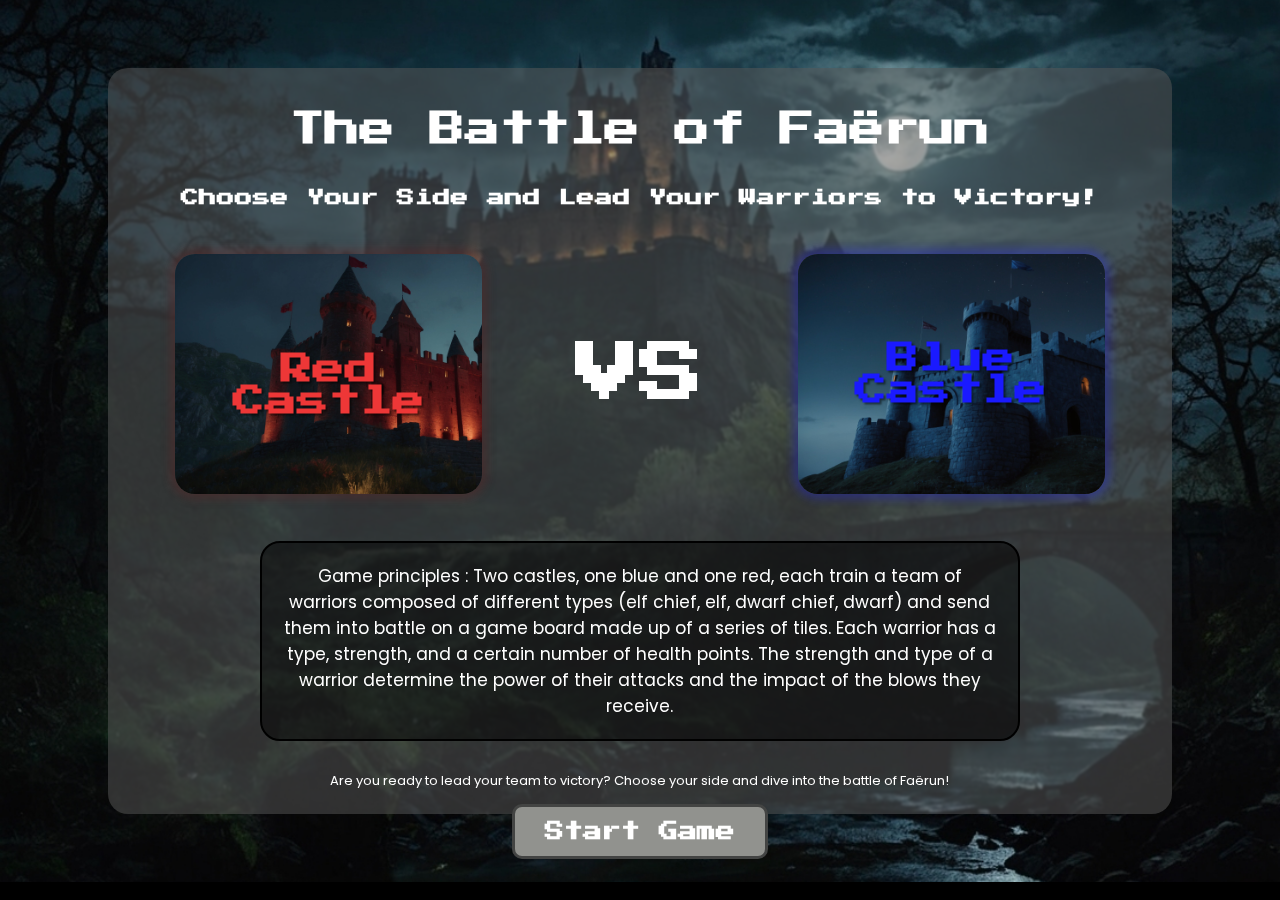
<file: pages/loadScreen.html>
<!DOCTYPE html>
<html lang="en">
  <head>
    <meta charset="UTF-8" />
    <meta name="viewport" content="width=device-width, initial-scale=1.0" />
    <title>The Battle of Faërun</title>
    <link rel="stylesheet" href="../styles/screen.css" />
  </head>
  <body>
    <audio
    id="start-sound"
    src="/audio/startSound.m4a"
    preload="auto"
    autoplay
    loop
    ></audio>
   
    <div class="screenContainer">
      <!-- <div class="container1"> -->
        <div class="contentContainer1">
          <h1>The Battle of Faërun</h1>
          <h3>Choose Your Side and Lead Your Warriors to Victory!</h3>
          <div class="castles">
            <div class="redCastle">
              <h4>Red Castle</h4>
            </div>
            <h3>VS</h3>
            <div class="blueCastle">
              <h4>Blue Castle</h4>
            </div>
          </div>
          <div class="description">
            <p class="firstParagraphe">
              Game principles : Two castles, one blue and one red, each train a team of warriors
              composed of different types (elf chief, elf, dwarf chief, dwarf)
              and send them into battle on a game board made up of a series of
              tiles. Each warrior has a type, strength, and a certain number of
              health points. The strength and type of a warrior determine the
              power of their attacks and the impact of the blows they receive.
            </p>
         
            <p class="secondParagraphe">  Are you ready to lead your team to victory? Choose your side and
              dive into the battle of Faërun!</p>
          </div>
          <button id="startButton">Start Game</button>
        <!-- </div> -->
      </div>


      <!-- <div class="castleSection" id="blueCastle">
        <h2>Blue Castle</h2>
        <img src="../images/blueCastle.png" alt="Blue Castle" />
        <div class="warriors">
          <div class="warrior">
            <img
              src="../images/blue/blue-nain.png"
              style="height: 250px; width: 250px"
              alt="Dwarf"
            />
            <h3>Dwarf</h3>
            <p>Force: 10, Health Points: 100</p>
          </div>
          <div class="warrior">
            <img
              src="../images/blue/blue-elfe.png"
              style="height: 250px; width: 250px"
              alt="Elf"
            />
            <h3>Elf</h3>
            <p>Force: 20, Health Points: 100</p>
          </div>
          <div class="warrior">
            <img src="../images/blue/blue-chefNain.png" alt="Dwarf Chief" />
            <h3>Dwarf Chief</h3>
            <p>Force: 10, Health Points: 100</p>
          </div>
          <div class="warrior">
            <img
              src="../images/blue/blue-chefElfe.png"
              style="height: 250px; width: 250px"
              alt="Elf Chief"
            />
            <h3>Elf Chief</h3>
            <p>Force: 40, Health Points: 100</p>
          </div>
        </div>
      </div>
      <div class="castleSection" id="redCastle">
        <h2>Red Castle</h2>
        <img src="../images/redCastle.png" alt="Red Castle" />
        <div class="warriors">
          <div class="warrior">
            <img
              src="../images/red/red-nain.png
            "
              style="height: 250px; width: 250px"
              alt="Dwarf"
            />
            <h3>Dwarf</h3>
            <p>Force: 10, Health Points: 100</p>
          </div>
          <div class="warrior">
            <img
              src="../images/red/red-elfe.png"
              style="height: 250px; width: 250px"
              alt="Elf"
            />
            <h3>Elf</h3>
            <p>Force: 20, Health Points: 100</p>
          </div>
          <div class="warrior">
            <img src="../images/red/red-chefNain.png" alt="Dwarf Chief" />
            <h3>Dwarf Chief</h3>
            <p>Force: 10, Health Points: 100</p>
          </div>
          <div class="warrior">
            <img
              src="../images/red/red-chefElfe.png"
              style="height: 250px; width: 250px"
              alt="Elf Chief"
            />
            <h3>Elf Chief</h3>
            <p>Force: 40, Health Points: 100</p>
          </div>
        </div>
      </div> -->



    </div>
    <script>
      document.getElementById("startButton").addEventListener("click", () => {
        window.location.href = "index.html";
      });
    </script>
  </body>
</html>
</file>
<file: styles/screen.css>
@import url("https://fonts.googleapis.com/css2?family=Press+Start+2P&display=swap");
@import url('https://fonts.googleapis.com/css2?family=Poppins:ital,wght@0,100;0,200;0,300;0,400;0,500;0,600;0,700;0,800;0,900;1,100;1,200;1,300;1,400;1,500;1,600;1,700;1,800;1,900&display=swap');

body {
  display: flex;
  justify-content: center;
  align-items: center;
  flex-direction: column;
  background-color: #000;
  margin: 0;
  font-family: "Press Start 2P", cursive;
  color: #fff;
  overflow-x: hidden;
}

.screenContainer {

  background-image: url("/images/background.jpg");
  background-size: cover;
  background-position: center;
  width: 100vw;
  height: 98vh;
  display: flex;
  justify-content: center;
  align-items: center;
}

.container1 {

  background-color: rgba(90, 90, 90, 0.5);
  backdrop-filter: blur(1px);
  border-radius: 20px;
  display: flex;
  flex-wrap: wrap;
  justify-content: center;
  align-items: center;
  padding: 20px;
  border-radius: 20px;
}

.contentContainer1 {
  background-color: rgba(90, 90, 90, 0.5);
  backdrop-filter: blur(1px);
  border-radius: 20px;
  display: flex;
  flex-wrap: wrap;
  justify-content: center;
  align-items: center;
  width: 80%;
  height: 80%;
  padding: 20px;
  border-radius: 20px;
  animation: slideIn 1s ease-out;
  text-align: center;
}

h1 {
  font-size: 2.2rem;

}

h3 {
  font-size: 1.1rem;

}

.description {
  font-family: Poppins;

  font-size: 1rem;
  display: flex;
  flex-wrap: wrap;
  justify-content: center;
  align-items: center;
}

.description  .firstParagraphe {
  background-color: rgba(0, 0, 0, 0.5); 
  border-radius: 20px;
  padding: 20px;
  border :  2px solid #000000;
  font-size: 17px;
  width: 70%;
  text-align: center;
}

.description  .secondParagraphe {
  font-size: 13px;
  width: 70%;
  text-align: center;
}




.castles {
  width: 100%;
  height: 300px;
  display: flex;
  justify-content: space-around;
  align-items: center;
}

.castles h3 {
  font-size: 4rem;

}

.redCastle {
  background-image: url("/images/redCastle.jpg");
  display: flex;
  justify-content: center;
  align-items: center;
  width: 30%;
  height: 80%;
  background-size: cover;
  border-radius: 20px;
  backdrop-filter: blur(1px);
  /* shadow */
   box-shadow: 0 0 10px 5px rgba(114, 32, 32, 0.3);
}
.redCastle > h4 {
  font-size: 2rem;
  color: rgb(238, 55, 55);
  text-shadow: 2px 2px 2px rgba(0, 0, 0, 0.5);
  stroke: 2px;
  margin-bottom: 20px;
}

.blueCastle {
  background-image: url("/images/blueCastle.jpg");
  width: 30%;
  height: 80%;
  background-size: cover;
  border-radius: 20px;
  backdrop-filter: blur(1px);
  display: flex;
  justify-content: center;
  align-items: center;
  /* shadow */
   box-shadow: 0 0 10px 5px rgba(26, 26, 255, 0.3);
}

.blueCastle:hover {
  transform: scale(1.1);
  transition: transform 0.3s;
  box-shadow: 0 0 10px 5px rgba(26, 26, 255, 0.5);
}

.redCastle:hover {
  transform: scale(1.1);
  transition: transform 0.3s;
  box-shadow: 0 0 10px 5px rgba(114, 32, 32, 0.5);
}
.blueCastle > h4 {
  font-size: 2rem;
  color: rgb(26, 26, 255);
  text-shadow: 2px 2px 2px rgba(0, 0, 0, 0.5);
  stroke: 2px;

}

#startButton {
  
  padding: 15px 30px;
  font-size: 1.2rem;
  font-weight: bold;
  color: #fff;
  background-color: #91928e;
  border: 3px solid #434443;
  border-radius: 10px;
  cursor: pointer;
  transition: background-color 0.3s, transform 0.3s;
  font-family: "Press Start 2P", cursive;
}

#startButton:hover {
  background-color: #434443;
  transform: scale(1.1);
}

/* .castleSection {
  background-color: rgba(0, 0, 0, 0.8);
  border-radius: 20px;
  padding: 20px;
  margin-top: 20px;
  width: 80%;
  text-align: center;
  animation: fadeIn 2s ease-out;
}

.castleSection h2 {
  font-size: 2.5rem;
  margin-bottom: 20px;
}

.castleSection img {
  max-width: 100%;
  height: auto;
  margin-bottom: 20px;
}

.warriors {
  display: flex;
  flex-wrap: wrap;
  justify-content: center;
}

.warrior {
  background-color: rgba(0, 0, 0, 0.5);
  border-radius: 10px;
  padding: 10px;
  margin: 10px;
  width: 200px;
  text-align: center;
}

.warrior img {
  width: 200px;
  height: 200px;
  height: auto;
  object-fit: contain;
  /* margin-bottom: 10px; */


/* .warrior h3 {
  font-size: 1.2rem;
  margin-bottom: 10px;
} */ 

@keyframes fadeIn {
  from {
    opacity: 0;
  }
  to {
    opacity: 1;
  }
}


@keyframes slideIn {
  from {
    transform: translateY(-50px);
    opacity: 0;
  }
  to {
    transform: translateY(0);
    opacity: 1;
  }
}
</file>
